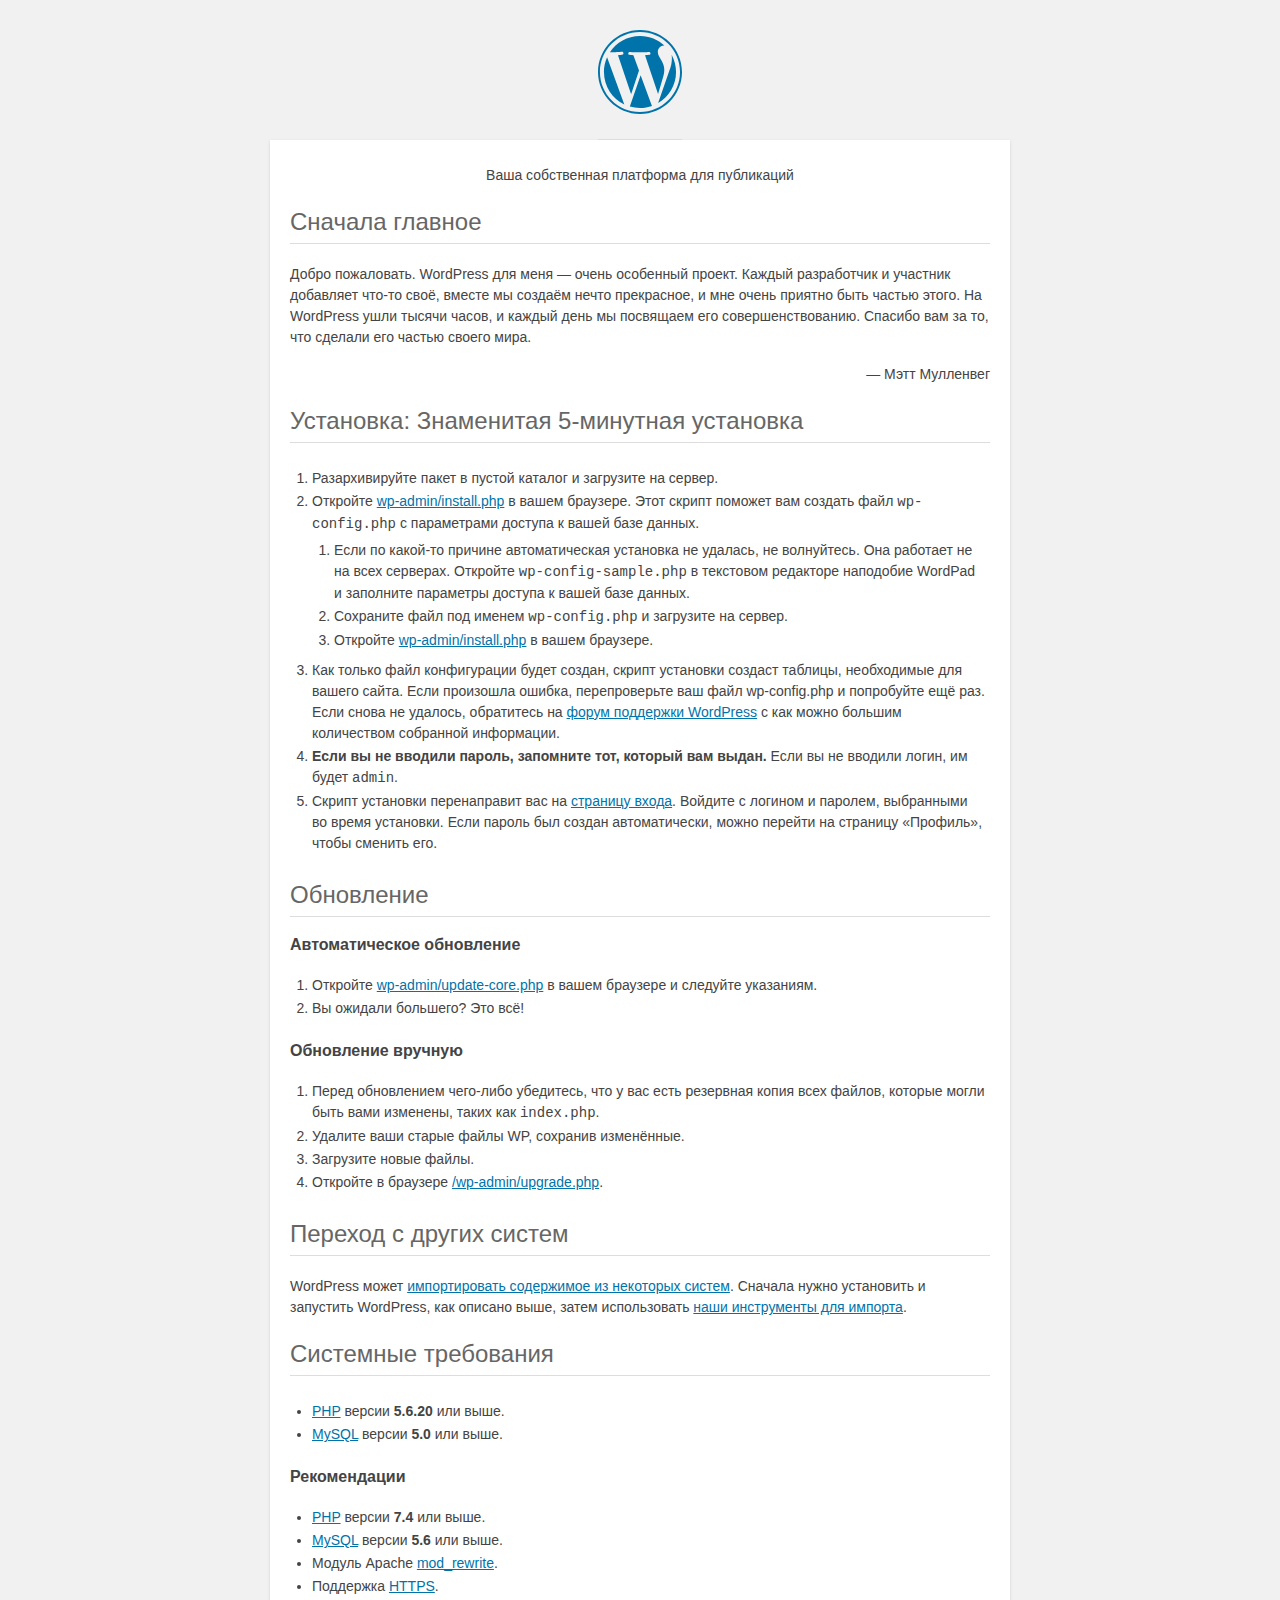
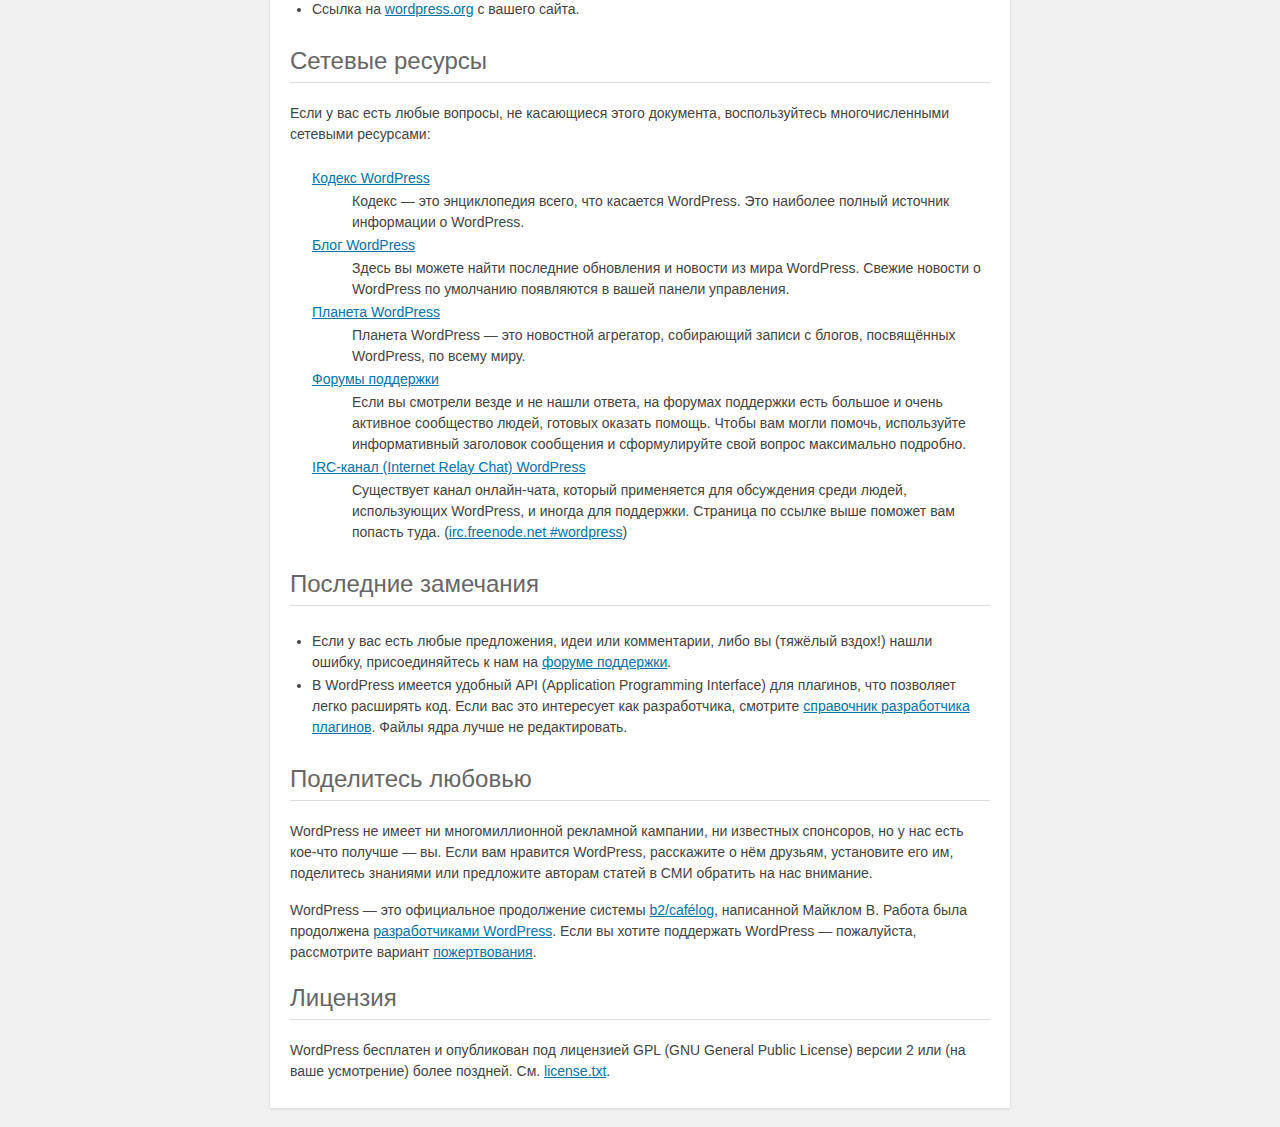
<file: readme.html>
<!DOCTYPE html>
<html lang="ru">
<head>
	<meta name="viewport" content="width=device-width" />
	<meta http-equiv="Content-Type" content="text/html; charset=utf-8" />
	<title>WordPress &#8250; ReadMe</title>
	<link rel="stylesheet" href="wp-admin/css/install.css?ver=20100228" type="text/css" />
</head>
<body>
<h1 id="logo">
	<a href="https://wordpress.org/"><img alt="WordPress" src="wp-admin/images/wordpress-logo.png" /></a>
</h1>
<p style="text-align: center">Ваша собственная платформа для публикаций</p>

<h2>Сначала главное</h2>
<p>Добро пожаловать. WordPress для меня &#8212; очень особенный проект. Каждый разработчик и участник добавляет что-то своё, вместе мы создаём нечто прекрасное, и мне очень приятно быть частью этого. На WordPress ушли тысячи часов, и каждый день мы посвящаем его совершенствованию. Спасибо вам за то, что сделали его частью своего мира.</p>
<p style="text-align: right">&#8212; Мэтт Мулленвег</p>

<h2>Установка: Знаменитая 5-минутная установка</h2>
<ol>
	<li>Разархивируйте пакет в пустой каталог и загрузите на сервер.</li>
	<li>Откройте <span class="file"><a href="wp-admin/install.php">wp-admin/install.php</a></span> в вашем браузере. Этот скрипт поможет вам создать файл <code>wp-config.php</code> с параметрами доступа к вашей базе данных.
		<ol>
			<li>Если по какой-то причине автоматическая установка не удалась, не волнуйтесь. Она работает не на всех серверах. Откройте <code>wp-config-sample.php</code> в текстовом редакторе наподобие WordPad и заполните параметры доступа к вашей базе данных.</li>
			<li>Сохраните файл под именем <code>wp-config.php</code> и загрузите на сервер.</li>
			<li>Откройте <span class="file"><a href="wp-admin/install.php">wp-admin/install.php</a></span> в вашем браузере.</li>
		</ol>
	</li>
	<li>Как только файл конфигурации будет создан, скрипт установки создаст таблицы, необходимые для вашего сайта. Если произошла ошибка, перепроверьте ваш файл <span class="file">wp-config.php</span> и попробуйте ещё раз. Если снова не удалось, обратитесь на <a href="https://ru.wordpress.org/support/forums/">форум поддержки WordPress</a> с как можно большим количеством собранной информации.</li>
	<li><strong>Если вы не вводили пароль, запомните тот, который вам выдан.</strong> Если вы не вводили логин, им будет <code>admin</code>.</li>
	<li> Скрипт установки перенаправит вас на <a href="wp-login.php">страницу входа</a>. Войдите с логином и паролем, выбранными во время установки. Если пароль был создан автоматически, можно перейти на страницу &laquo;Профиль&raquo;, чтобы сменить его.</li>
</ol>

<h2>Обновление</h2>
<h3>Автоматическое обновление</h3>
<ol>
	<li>Откройте <span class="file"><a href="wp-admin/update-core.php">wp-admin/update-core.php</a></span> в вашем браузере и следуйте указаниям.</li>
	<li>Вы ожидали большего? Это всё!</li>
</ol>

<h3>Обновление вручную</h3>
<ol>
	<li>Перед обновлением чего-либо убедитесь, что у вас есть резервная копия всех файлов, которые могли быть вами изменены, таких как <code>index.php</code>.</li>
	<li>Удалите ваши старые файлы WP, сохранив изменённые.</li>
	<li>Загрузите новые файлы.</li>
	<li>Откройте в браузере <span class="file"><a href="wp-admin/upgrade.php">/wp-admin/upgrade.php</a>.</span></li>
</ol>

<h2>Переход с других систем</h2>
<p>WordPress может <a href="https://wordpress.org/support/article/importing-content/">импортировать содержимое из некоторых систем</a>. Сначала нужно установить и запустить WordPress, как описано выше, затем использовать <a href="wp-admin/import.php">наши инструменты для импорта</a>.</p>

<h2>Системные требования</h2>
<ul>
	<li><a href="https://secure.php.net/">PHP</a> версии <strong>5.6.20</strong> или выше.</li>
	<li><a href="https://www.mysql.com/">MySQL</a> версии <strong>5.0</strong> или выше.</li>
</ul>

<h3>Рекомендации</h3>
<ul>
	<li><a href="https://secure.php.net/">PHP</a> версии <strong>7.4</strong> или выше.</li>
	<li><a href="https://www.mysql.com/">MySQL</a> версии <strong>5.6</strong> или выше.</li>
	<li>Модуль Apache <a href="https://httpd.apache.org/docs/2.2/mod/mod_rewrite.html">mod_rewrite</a>.</li>
	<li>Поддержка <a href="https://wordpress.org/news/2016/12/moving-toward-ssl/">HTTPS</a>.</li>
	<li>Ссылка на <a href="https://wordpress.org/">wordpress.org</a> c вашего сайта.</li>
</ul>

<h2>Сетевые ресурсы</h2>
<p>Если у вас есть любые вопросы, не касающиеся этого документа, воспользуйтесь многочисленными сетевыми ресурсами:</p>
<dl>
	<dt><a href="https://codex.wordpress.org/Заглавная_страница">Кодекс WordPress</a></dt>
		<dd>Кодекс &#8212; это энциклопедия всего, что касается WordPress. Это наиболее полный источник информации о WordPress.</dd>
	<dt><a href="https://wordpress.org/news/">Блог WordPress</a></dt>
		<dd>Здесь вы можете найти последние обновления и новости из мира WordPress. Свежие новости о WordPress по умолчанию появляются в вашей панели управления.</dd>
	<dt><a href="https://planet.wordpress.org/">Планета WordPress </a></dt>
		<dd>Планета WordPress &#8212; это новостной агрегатор, собирающий записи с блогов, посвящённых WordPress, по всему миру.</dd>
	<dt><a href="https://ru.wordpress.org/support/forums/">Форумы поддержки</a></dt>
		<dd>Если вы смотрели везде и не нашли ответа, на форумах поддержки есть большое и очень активное сообщество людей, готовых оказать помощь. Чтобы вам могли помочь, используйте информативный заголовок сообщения и сформулируйте свой вопрос максимально подробно.</dd>
	<dt><a href="https://codex.wordpress.org/IRC"><abbr>IRC</abbr>-канал (Internet Relay Chat) WordPress</a></dt>
		<dd>Существует канал онлайн-чата, который применяется для обсуждения среди людей, использующих WordPress, и иногда для поддержки. Страница по ссылке выше поможет вам попасть туда. (<a href="irc://irc.freenode.net/wordpress">irc.freenode.net #wordpress</a>)</dd>
</dl>

<h2>Последние замечания</h2>
<ul>
	<li>Если у вас есть любые предложения, идеи или комментарии, либо вы (тяжёлый вздох!) нашли ошибку, присоединяйтесь к нам на <a href="https://ru.wordpress.org/support/forums/">форуме поддержки</a>.</li>
	<li>В WordPress имеется удобный <abbr>API</abbr> (Application Programming Interface) для плагинов, что позволяет легко расширять код. Если вас это интересует как разработчика, смотрите <a href="https://developer.wordpress.org/plugins/">справочник разработчика плагинов</a>. Файлы ядра лучше не редактировать.</li>
</ul>

<h2>Поделитесь любовью</h2>
<p>WordPress не имеет ни многомиллионной рекламной кампании, ни известных спонсоров, но у нас есть кое-что получше &#8212; вы. Если вам нравится WordPress, расскажите о нём друзьям, установите его им, поделитесь знаниями или предложите авторам статей в СМИ обратить на нас внимание.</p>

<p>WordPress &#8212; это официальное продолжение системы <a href="http://cafelog.com/">b2/caf&#233;log</a>, написанной Майклом В. Работа была продолжена <a href="https://wordpress.org/about/">разработчиками WordPress</a>. Если вы хотите поддержать WordPress &#8212; пожалуйста, рассмотрите вариант <a href="https://wordpress.org/donate/">пожертвования</a>.</p>

<h2>Лицензия</h2>
<p>WordPress бесплатен и опубликован под лицензией <abbr>GPL</abbr> (GNU General Public License) версии 2 или (на ваше усмотрение) более поздней. См. <a href="license.txt">license.txt</a>.</p>

</body>
</html>
</file>
<file: wp-admin/css/install.css>
html {
	background: #f1f1f1;
	margin: 0 20px;
}

body {
	background: #fff;
	color: #444;
	font-family: -apple-system, BlinkMacSystemFont, "Segoe UI", Roboto, Oxygen-Sans, Ubuntu, Cantarell, "Helvetica Neue", sans-serif;
	margin: 140px auto 25px;
	padding: 20px 20px 10px 20px;
	max-width: 700px;
	-webkit-font-smoothing: subpixel-antialiased;
	box-shadow: 0 1px 3px rgba(0, 0, 0, 0.13);
}

a {
	color: #0073aa;
}

a:hover,
a:active {
	color: #006799;
}

a:focus {
	color: #124964;
	box-shadow:
		0 0 0 1px #5b9dd9,
		0 0 2px 1px rgba(30, 140, 190, 0.8);
}

h1, h2 {
	border-bottom: 1px solid #ddd;
	clear: both;
	color: #666;
	font-size: 24px;
	padding: 0;
	padding-bottom: 7px;
	font-weight: 400;
}

h3 {
	font-size: 16px;
}

p, li, dd, dt {
	padding-bottom: 2px;
	font-size: 14px;
	line-height: 1.5;
}

code, .code {
	font-family: Consolas, Monaco, monospace;
}

ul, ol, dl {
	padding: 5px 5px 5px 22px;
}

a img {
	border: 0
}
abbr {
	border: 0;
	font-variant: normal;
}

fieldset {
	border: 0;
	padding: 0;
	margin: 0;
}

label {
	cursor: pointer;
}

#logo {
	margin: -130px auto 25px;
	padding: 0 0 25px 0;
	width: 84px;
	height: 84px;
	overflow: hidden;
	background-image: url(../images/w-logo-blue.png?ver=20131202);
	background-image: none, url(../images/wordpress-logo.svg?ver=20131107);
	background-size: 84px;
	background-position: center top;
	background-repeat: no-repeat;
	color: #444; /* same as login.css */
	font-size: 20px;
	font-weight: 400;
	line-height: 1.3em;
	text-decoration: none;
	text-align: center;
	text-indent: -9999px;
	outline: none;
}

.step {
	margin: 20px 0 15px;
}
.step, th {
	text-align: left;
	padding: 0;
}
.language-chooser.wp-core-ui .step .button.button-large {
	font-size: 14px;
}
textarea {
	border: 1px solid #ddd;
	font-family: -apple-system, BlinkMacSystemFont, "Segoe UI", Roboto, Oxygen-Sans, Ubuntu, Cantarell, "Helvetica Neue", sans-serif;
	width: 100%;
	box-sizing: border-box;
}

.form-table {
	border-collapse: collapse;
	margin-top: 1em;
	width: 100%;
}

.form-table td {
	margin-bottom: 9px;
	padding: 10px 20px 10px 0;
	font-size: 14px;
	vertical-align: top
}

.form-table th {
	font-size: 14px;
	text-align: left;
	padding: 10px 20px 10px 0;
	width: 140px;
	vertical-align: top;
}

.form-table code {
	line-height: 1.28571428;
	font-size: 14px;
}

.form-table p {
	margin: 4px 0 0 0;
	font-size: 11px;
}

.form-table input {
	line-height: 1.33333333;
	font-size: 15px;
	padding: 3px 5px;
	border: 1px solid #ddd;
	box-shadow: inset 0 1px 2px rgba(0, 0, 0, 0.07);
}

input,
submit {
	font-family: -apple-system, BlinkMacSystemFont, "Segoe UI", Roboto, Oxygen-Sans, Ubuntu, Cantarell, "Helvetica Neue", sans-serif;
}

.form-table input[type=text],
.form-table input[type=email],
.form-table input[type=url],
.form-table input[type=password],
#pass-strength-result {
	width: 218px;
}

.form-table th p {
	font-weight: 400;
}

.form-table.install-success th,
.form-table.install-success td {
	vertical-align: middle;
	padding: 16px 20px 16px 0;
}

.form-table.install-success td p {
	margin: 0;
	font-size: 14px;
}

.form-table.install-success td code {
	margin: 0;
	font-size: 18px;
}

#error-page {
	margin-top: 50px;
}

#error-page p {
	font-size: 14px;
	line-height: 1.28571428;
	margin: 25px 0 20px;
}

#error-page code, .code {
	font-family: Consolas, Monaco, monospace;
}

.message {
	border-left: 4px solid #dc3232;
	padding: .7em .6em;
	background-color: #fbeaea;
}

/* rtl:ignore */
#dbname,
#uname,
#pwd,
#dbhost,
#prefix,
#user_login,
#admin_email,
#pass1,
#pass2 {
	direction: ltr;
}


/* localization */
body.rtl,
.rtl textarea,
.rtl input,
.rtl submit {
	font-family: Tahoma, sans-serif;
}

:lang(he-il) body.rtl,
:lang(he-il) .rtl textarea,
:lang(he-il) .rtl input,
:lang(he-il) .rtl submit {
	font-family: Arial, sans-serif;
}

@media only screen and (max-width: 799px) {
	body {
		margin-top: 115px;
	}
	#logo a {
		margin: -125px auto 30px;
	}
}

@media screen and (max-width: 782px) {

	.form-table {
		margin-top: 0;
	}

	.form-table th,
	.form-table td {
		display: block;
		width: auto;
		vertical-align: middle;
	}

	.form-table th {
		padding: 20px 0 0;
	}

	.form-table td {
		padding: 5px 0;
		border: 0;
		margin: 0;
	}

	textarea,
	input {
		font-size: 16px;
	}

	.form-table td input[type="text"],
	.form-table td input[type="email"],
	.form-table td input[type="url"],
	.form-table td input[type="password"],
	.form-table td select,
	.form-table td textarea,
	.form-table span.description {
		width: 100%;
		font-size: 16px;
		line-height: 1.5;
		padding: 7px 10px;
		display: block;
		max-width: none;
		box-sizing: border-box;
	}

	.wp-pwd #pass1 {
		padding-right: 50px;
	}

	.wp-pwd .button.wp-hide-pw {
		right: 0;
	}

	#pass-strength-result {
		width: 100%;
	}
}

body.language-chooser {
	max-width: 300px;
}

.language-chooser select {
	padding: 8px;
	width: 100%;
	display: block;
	border: 1px solid #ddd;
	background: #fff;
	color: #32373c;
	font-size: 16px;
	font-family: Arial, sans-serif;
	font-weight: 400;
}

.language-chooser select:focus {
	color: #32373c;
}

.language-chooser select option:hover,
.language-chooser select option:focus {
	color: #016087;
}

.language-chooser p {
	text-align: right;
}

.screen-reader-input,
.screen-reader-text {
	border: 0;
	clip: rect(1px, 1px, 1px, 1px);
	-webkit-clip-path: inset(50%);
	clip-path: inset(50%);
	height: 1px;
	margin: -1px;
	overflow: hidden;
	padding: 0;
	position: absolute;
	width: 1px;
	word-wrap: normal !important;
}

.spinner {
	background: url(../images/spinner.gif) no-repeat;
	background-size: 20px 20px;
	visibility: hidden;
	opacity: 0.7;
	filter: alpha(opacity=70);
	width: 20px;
	height: 20px;
	margin: 2px 5px 0;
}

.step .spinner {
	display: inline-block;
	vertical-align: middle;
	margin-right: 15px;
}

.button.hide-if-no-js,
.hide-if-no-js {
	display: none;
}

/**
 * HiDPI Displays
 */
@media print,
  (-webkit-min-device-pixel-ratio: 1.25),
  (min-resolution: 120dpi) {

	.spinner {
		background-image: url(../images/spinner-2x.gif);
	}

}
</file>
